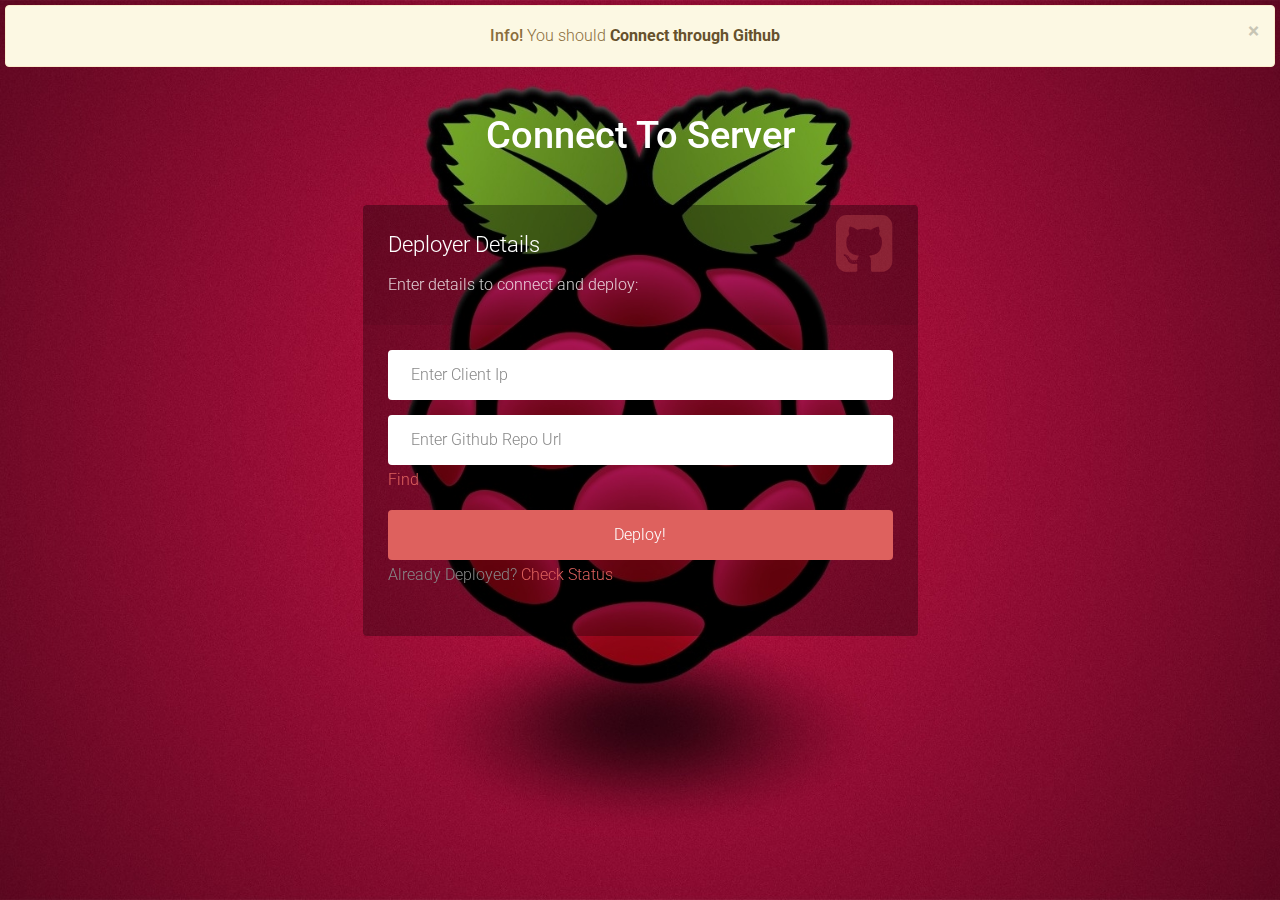
<file: webUI/index.html>
<html lang="en">

<head>

    <meta charset="utf-8">
    <meta http-equiv="X-UA-Compatible" content="IE=edge">
    <meta name="viewport" content="width=device-width, initial-scale=1">
    <title>Rasberry Pie Deployer</title>

    <!-- CSS -->
    <link rel="stylesheet" href="//fonts.googleapis.com/css?family=Roboto:400,100,300,500">
    <link rel="stylesheet" href="assets/bootstrap/css/bootstrap.min.css">
    <link rel="stylesheet" href="assets/font-awesome/css/font-awesome.min.css">
    <link rel="stylesheet" href="assets/css/form-elements.css">
    <link rel="stylesheet" href="assets/css/style.css">

    <!-- HTML5 Shim and Respond.js IE8 support of HTML5 elements and media queries -->
    <!-- WARNING: Respond.js doesn't work if you view the page via file:// -->
    <!--[if lt IE 9]>
            <script src="https://oss.maxcdn.com/libs/html5shiv/3.7.0/html5shiv.js"></script>
            <script src="https://oss.maxcdn.com/libs/respond.js/1.4.2/respond.min.js"></script>
        <![endif]-->

    <!-- Favicon and touch icons -->
    <link rel="shortcut icon" href="assets/ico/favicon.png">
    <link rel="apple-touch-icon-precomposed" sizes="144x144" href="assets/ico/apple-touch-icon-144-precomposed.png">
    <link rel="apple-touch-icon-precomposed" sizes="114x114" href="assets/ico/apple-touch-icon-114-precomposed.png">
    <link rel="apple-touch-icon-precomposed" sizes="72x72" href="assets/ico/apple-touch-icon-72-precomposed.png">
    <link rel="apple-touch-icon-precomposed" href="assets/ico/apple-touch-icon-57-precomposed.png">

    <!-- Javascript -->
    <script src="assets/js/jquery-1.11.1.min.js"></script>
    <script src="assets/bootstrap/js/bootstrap.min.js"></script>
    <script src="assets/js/jquery.backstretch.min.js"></script>
    <script src="assets/js/scripts.js"></script>
</head>

<body onload="myFunction()">


    <!-- Top content -->
    <section id="form" class="top-content">
        <div class="inner-bg">
            <div class="container">
                <div class="row">
                    <div class="col-sm-8 col-sm-offset-2 text">
                        <h1><strong>Connect To Server</strong></h1>
                    </div>
                </div>
                <div class="row">
                    <div class="col-sm-6 col-sm-offset-3 form-box">
                        <div class="form-top">
                            <div class="form-top-left">
                                <h3>Deployer Details</h3>
                                <p>Enter details to connect and deploy:</p>
                            </div>
                            <div class="form-top-right">
                                <a href="https://github.com/login/oauth/authorize?client_id=9ef838536d7516d3ab56&amp;scope=write:repo_hook">
                                    <i class="fa fa-github-square" aria-hidden="true">
                                </i>
                                </a>
                            </div>
                        </div>
                        <div class="form-bottom">
                            <form role="form" action="" method="post" class="login-form" id="login-form">
                                <div class="form-group">
                                    <label class="sr-only" for="form-username">Username</label>
                                    <input list="ipList" type="text" name="form-username" placeholder="Enter Client Ip" class="form-username form-control" id="form-username">
                                    <datalist id="ipList"></datalist>
                                    <script type="text/javascript">
                                        var list = [];
                                        window.onload = function () {
                                            jQuery.ajax({
                                                type: "GET",
                                                url: "https://104.196.235.71/deployer/v1/list",
                                                dataType: "json",
                                                success: function (data, textStatus, jqXHR) {
                                                    data.forEach(function (element) {
                                                        list.push(element);
                                                    }, this);
                                                    console.log(data.length + textStatus);
                                                    addItems(list);
                                                }, //function(data, textStatus, jqXHR)
                                                error: function (jqXhr, textStatus, errorThrown) {
                                                    console.log(errorThrown); //function(jqXHR, textStatus, errorThrown)
                                                }
                                            });
                                        }

                                        function addItems(list) {
                                            console.log(list);
                                            var options = '';
                                            for (var i = 0; i < list.length; i++) {
                                                options += '<option value="' + list[i] + '" />';
                                                console.log(list[i]);
                                            }
                                            document.getElementById('ipList').innerHTML = options;
                                        }
                                    </script>
                                </div>
                                <div class="form-group">
                                    <label class="sr-only" for="form-password">Password</label>
                                    <input list="repo_list" type="text" name="form-password" placeholder="Enter Github Repo Url" class="form-password form-control"
                                        id="form-password">
                                    <datalist id="repo_list"></datalist>
                                    <a id="find" href="#" data-toggle="modal" data-target="#myModal">Find</a>
                                </div>
                                <button type="submit" class="btn" id="btn">Deploy!</button>
                                <p class="message">Already Deployed? <a href="#">Check Status</a></p>

                            </form>
                            <form role="form" action="" method="post" class="login-form" id="login-form1" style="display:none">
                                <div class="form-group">

                                    <input list="ipList" type="text" name="form-username" placeholder="Enter Client Ip" class="form-username form-control" id="form-username">
                                    <datalist id="ipList"></datalist>
                                    <script type="text/javascript">
                                        var list = [];
                                        window.onload = function () {
                                            jQuery.ajax({
                                                type: "GET",
                                                url: "https://104.196.235.71/deployer/v1/list",
                                                dataType: "json",
                                                success: function (data, textStatus, jqXHR) {
                                                    data.forEach(function (element) {
                                                        list.push(element);
                                                    }, this);
                                                    console.log(data.length + textStatus);
                                                    addItems(list);
                                                }, //function(data, textStatus, jqXHR)
                                                error: function (jqXhr, textStatus, errorThrown) {
                                                    console.log(errorThrown); //function(jqXHR, textStatus, errorThrown)
                                                }
                                            });
                                        }

                                        function addItems(list) {
                                            console.log(list);
                                            var options = '';
                                            for (var i = 0; i < list.length; i++) {
                                                options += '<option value="' + list[i] + '" />';
                                                console.log(list[i]);
                                            }
                                            document.getElementById('ipList').innerHTML = options;
                                        }
                                    </script>
                                </div>

                                <button type="submit" class="btn" id="btn">Check Status!</button>
                                <p class="message">Need to Deploy? <a href="#">Deploy</a></p>
                            </form>
                            <div id="output" style="margin-top:20px; display:none;">
                                <h3 id="status" style="color:white;"> Status: </h3>
                                <p id="result" style="color:white"> </p>
                                <center><button class="btn" onclick="myFunction1()">Refresh</button></center>

                                <script>
                                    function myFunction1() {
                                        var ip = document.getElementById("login-form")[0].value;
                                        jQuery.ajax({
                                            type: "GET",
                                            url: "https://104.196.235.71/deployer/v1/" + ip + "/status",
                                            dataType: "json",
                                            success: function (data, textStatus, jqXHR) {
                                                console.log(data + textStatus);
                                                $('#output').show();
                                                list = data.packages;
                                                var message = "";
                                                list.forEach(function (element) {
                                                    message += "<b>Repo Url</b> :" + element.url +
                                                        "--> <b>Status</b> : " + element.status +
                                                        "<br>";
                                                }, this);
                                                document.getElementById("result").innerHTML = message;
                                                document.getElementById("status").innerHTML = "Status: " +
                                                    textStatus;
                                            }, //function(data, textStatus, jqXHR)
                                            error: function (jqXhr, textStatus, errorThrown) {

                                                console.log(errorThrown); //function(jqXHR, textStatus, errorThrown)
                                            }
                                        });
                                    }
                                </script>
                            </div>
                        </div>
                    </div>
                </div>
            </div>
        </div>
    </section>

    <!-- Modal -->
    <div class="modal fade" id="myModal" role="dialog">
        <div class="modal-dialog modal-sm">
            <div class="modal-content">
                <div class="modal-body">
                    <input placeholder="Enter GitHub Username" type="text" class="form-control" id="git_user">
                </div>
                <div class="modal-footer">
                    <button type="button" class="btn btn-default" data-dismiss="modal" onclick="findRepo()">Find Repositories</button>
                </div>
            </div>
        </div>
        <script>
            function findRepo() {
                var username = document.getElementById("git_user").value;
                jQuery.ajax({
                    type: "GET",
                    url: "https://api.github.com/users/" + username + "/repos",
                    dataType: "json",
                    success: function (data, textStatus, jqXHR) {
                        var list = [];
                        data.forEach(function (element) {
                            list.push(element.html_url);
                        }, this);
                        addRepos(list);
                    
                    }, //function(data, textStatus, jqXHR)
                    error: function (jqXhr, textStatus, errorThrown) {
                            $(document).ready(function () {
                                console.log("error");
                                jQuery('#error').html(
                                    '<div class="alert alert-danger show" id="alert"><a href="#" class="close" data-dismiss="alert" aria-label="close">&times;</a><strong>Info!</strong>' +
                                     "Invalid username"+ '</div>'
                                );
                            });

                            window.setTimeout(function () {
                                $("#alert").fadeTo(500, 0).slideUp(500, function () {
                                    $(this).remove();
                                });
                            }, 3000);
                        console.log(errorThrown); //function(jqXHR, textStatus, errorThrown)
                    }
                });
            }

            function addRepos(list) {
                var options = '';
                if (list.length > 0) {
                    document.getElementById('find').style.display = 'none';
                }
                for (var i = 0; i < list.length; i++) {
                    options += '<option value="' + list[i] + '" />';
                }
                document.getElementById('repo_list').innerHTML = options;
            }
        </script>
    </div>
    <div style="padding:5px;" id="message">
    </div>
    <div style="padding:5px;" id="error">
    </div>

    <!--[if lt IE 10]>
            <script src="assets/js/placeholder.js"></script>
        <![endif]-->



    <div class="backstretch" style="left: 0px; top: 0px; overflow: hidden; margin: 0px; padding: 0px; height: 522px; width: 1903px; z-index: -999999; position: fixed;"><img src="assets/img/backgrounds/1.jpg" style="position: absolute; margin: 0px; padding: 0px; border: none; width: 1903px; height: 1070.44px; max-height: none; max-width: none; z-index: -999999; left: 0px; top: -274.219px;"></div>


</body>

</html>
</file>
<file: webUI/assets/css/form-elements.css>
input[type="text"], 
input[type="password"], 
textarea, 
textarea.form-control {
	height: 50px;
    margin: 0;
    padding: 0 20px;
    vertical-align: middle;
    background: #fff;
    border: 3px solid #fff;
    font-family: 'Roboto', sans-serif;
    font-size: 16px;
    font-weight: 300;
    line-height: 50px;
    color: #888;
    -moz-border-radius: 4px; -webkit-border-radius: 4px; border-radius: 4px;
    -moz-box-shadow: none; -webkit-box-shadow: none; box-shadow: none;
    -o-transition: all .3s; -moz-transition: all .3s; -webkit-transition: all .3s; -ms-transition: all .3s; transition: all .3s;
}

textarea, 
textarea.form-control {
	padding-top: 10px;
	padding-bottom: 10px;
	line-height: 30px;
}

input[type="text"]:focus, 
input[type="password"]:focus, 
textarea:focus, 
textarea.form-control:focus {
	outline: 0;
	background: #fff;
    border: 3px solid #fff;
    -moz-box-shadow: none; -webkit-box-shadow: none; box-shadow: none;
}

input[type="text"]:-moz-placeholder, input[type="password"]:-moz-placeholder, 
textarea:-moz-placeholder, textarea.form-control:-moz-placeholder { color: #888; }

input[type="text"]:-ms-input-placeholder, input[type="password"]:-ms-input-placeholder, 
textarea:-ms-input-placeholder, textarea.form-control:-ms-input-placeholder { color: #888; }

input[type="text"]::-webkit-input-placeholder, input[type="password"]::-webkit-input-placeholder, 
textarea::-webkit-input-placeholder, textarea.form-control::-webkit-input-placeholder { color: #888; }



button.btn {
	height: 50px;
    margin: 0;
    padding: 0 20px;
    vertical-align: middle;
    background: #de615e;
    border: 0;
    font-family: 'Roboto', sans-serif;
    font-size: 16px;
    font-weight: 300;
    line-height: 50px;
    color: #fff;
    -moz-border-radius: 4px; -webkit-border-radius: 4px; border-radius: 4px;
    text-shadow: none;
    -moz-box-shadow: none; -webkit-box-shadow: none; box-shadow: none;
    -o-transition: all .3s; -moz-transition: all .3s; -webkit-transition: all .3s; -ms-transition: all .3s; transition: all .3s;
}

button.btn:hover { opacity: 0.6; color: #fff; }

button.btn:active { outline: 0; opacity: 0.6; color: #fff; -moz-box-shadow: none; -webkit-box-shadow: none; box-shadow: none; }

button.btn:focus { outline: 0; opacity: 0.6; background: #de615e; color: #fff; }

button.btn:active:focus, button.btn.active:focus { outline: 0; opacity: 0.6; background: #de615e; color: #fff; }
</file>
<file: webUI/assets/css/style.css>
body {
	font-family: 'Roboto', sans-serif;
	font-size: 16px;
	font-weight: 300;
	color: #888;
	line-height: 30px;
	text-align: center;
}

strong {
	font-weight: 500;
}

a,
a:hover,
a:focus {
	color: #de615e;
	text-decoration: none;
	-o-transition: all .3s;
	-moz-transition: all .3s;
	-webkit-transition: all .3s;
	-ms-transition: all .3s;
	transition: all .3s;
}

h1,
h2 {
	margin-top: 10px;
	font-size: 38px;
	font-weight: 100;
	color: #555;
	line-height: 50px;
}

h3 {
	font-size: 22px;
	font-weight: 300;
	color: #555;
	line-height: 30px;
}

img {
	max-width: 100%;
}

::-moz-selection {
	background: #de615e;
	color: #fff;
	text-shadow: none;
}

::selection {
	background: #de615e;
	color: #fff;
	text-shadow: none;
}

.btn-link-1 {
	display: inline-block;
	height: 50px;
	width: 100%;
	margin: 5px;
	padding: 16px 20px 0 20px;
	background: #de615e;
	font-size: 16px;
	font-weight: 300;
	line-height: 16px;
	color: #fff;
	text-align: center;
	-moz-border-radius: 4px;
	-webkit-border-radius: 4px;
	border-radius: 4px;
}

.btn-link-1:hover,
.btn-link-1:focus,
.btn-link-1:active {
	outline: 0;
	opacity: 0.6;
	color: #fff;
}

.btn-link-1.btn-link-1-facebook {
	background: #4862a3;
}

.btn-link-1.btn-link-1-twitter {
	background: #55acee;
}

.btn-link-1.btn-link-1-google-plus {
	background: #dd4b39;
}

.btn-link-1 i {
	padding-right: 5px;
	vertical-align: middle;
	font-size: 20px;
	line-height: 20px;
}

.btn-link-2 {
	display: inline-block;
	height: 50px;
	margin: 5px;
	padding: 15px 20px 0 20px;
	background: rgba(0, 0, 0, 0.3);
	border: 1px solid #fff;
	font-size: 16px;
	font-weight: 300;
	line-height: 16px;
	color: #fff;
	-moz-border-radius: 4px;
	-webkit-border-radius: 4px;
	border-radius: 4px;
}

.btn-link-2:hover,
.btn-link-2:focus,
.btn-link-2:active,
.btn-link-2:active:focus {
	outline: 0;
	opacity: 0.6;
	background: rgba(0, 0, 0, 0.3);
	color: #fff;
}


/***** Top content *****/

.inner-bg {
	padding: 100px 0 170px 0;
}

.top-content .text {
	color: #fff;
}

.top-content .text h1 {
	color: #fff;
}

.top-content .description {
	margin: 20px 0 10px 0;
}

.top-content .description p {
	opacity: 0.8;
}

.top-content .description a {
	color: #fff;
}

.top-content .description a:hover,
.top-content .description a:focus {
	border-bottom: 1px dotted #fff;
}

.form-box {
	margin-top: 35px;
}

.form-top {
	overflow: hidden;
	padding: 0 25px 15px 25px;
	background: #444;
	background: rgba(0, 0, 0, 0.35);
	-moz-border-radius: 4px 4px 0 0;
	-webkit-border-radius: 4px 4px 0 0;
	border-radius: 4px 4px 0 0;
	text-align: left;
}

.form-top-left {
	float: left;
	width: 75%;
	padding-top: 25px;
}

.form-top-left1 {
	float: left;
	width: 100%;
	padding-top: 25px;
}

.form-top-left1 h3 {
	margin-top: 0;
	color: #fff;
}

.form-top-left1 p {
	opacity: 0.8;
	color: #fff;
}

.form-top-left h3 {
	margin-top: 0;
	color: #fff;
}

.form-top-left p {
	opacity: 0.8;
	color: #fff;
}

.form-top-right {
	float: left;
	width: 25%;
	padding-top: 5px;
	font-size: 66px;
	color: #fff;
	line-height: 100px;
	text-align: right;
	opacity: 0.3;
}

.form-bottom {
	padding: 25px 25px 30px 25px;
	background: #444;
	background: rgba(0, 0, 0, 0.3);
	-moz-border-radius: 0 0 4px 4px;
	-webkit-border-radius: 0 0 4px 4px;
	border-radius: 0 0 4px 4px;
	text-align: left;
}

.form-bottom form textarea {
	height: 100px;
}

.form-bottom form button.btn {
	width: 100%;
}

.form-bottom form .input-error {
	border-color: #de615e;
}

.social-login {
	margin-top: 35px;
}

.social-login h3 {
	color: #fff;
}

.social-login-buttons {
	margin-top: 25px;
}

#btn-refresh {
	background-color: #4CAF50;
	/* Green */
	border: none;
	color: white;
	padding: 15px 32px;
	text-align: center;
	text-decoration: none;
	display: inline-block;
	font-size: 16px;
}

#message {
	position: fixed;
	top: 0;
	left: 0;
	width: 100%;
}

#error {
	position: fixed;
	top: 0;
	left: 0;
	width: 100%;
}

input::-webkit-calendar-picker-indicator {
	display: none;
}


/***** Media queries *****/

@media (min-width: 992px) and (max-width: 1199px) {}

@media (min-width: 768px) and (max-width: 991px) {}

@media (max-width: 767px) {
	.inner-bg {
		padding: 60px 0 110px 0;
	}
}
.fa-cog {
  color: black;
}

@media (max-width: 415px) {
	h1,
	h2 {
		font-size: 32px;
	}
}
</file>
